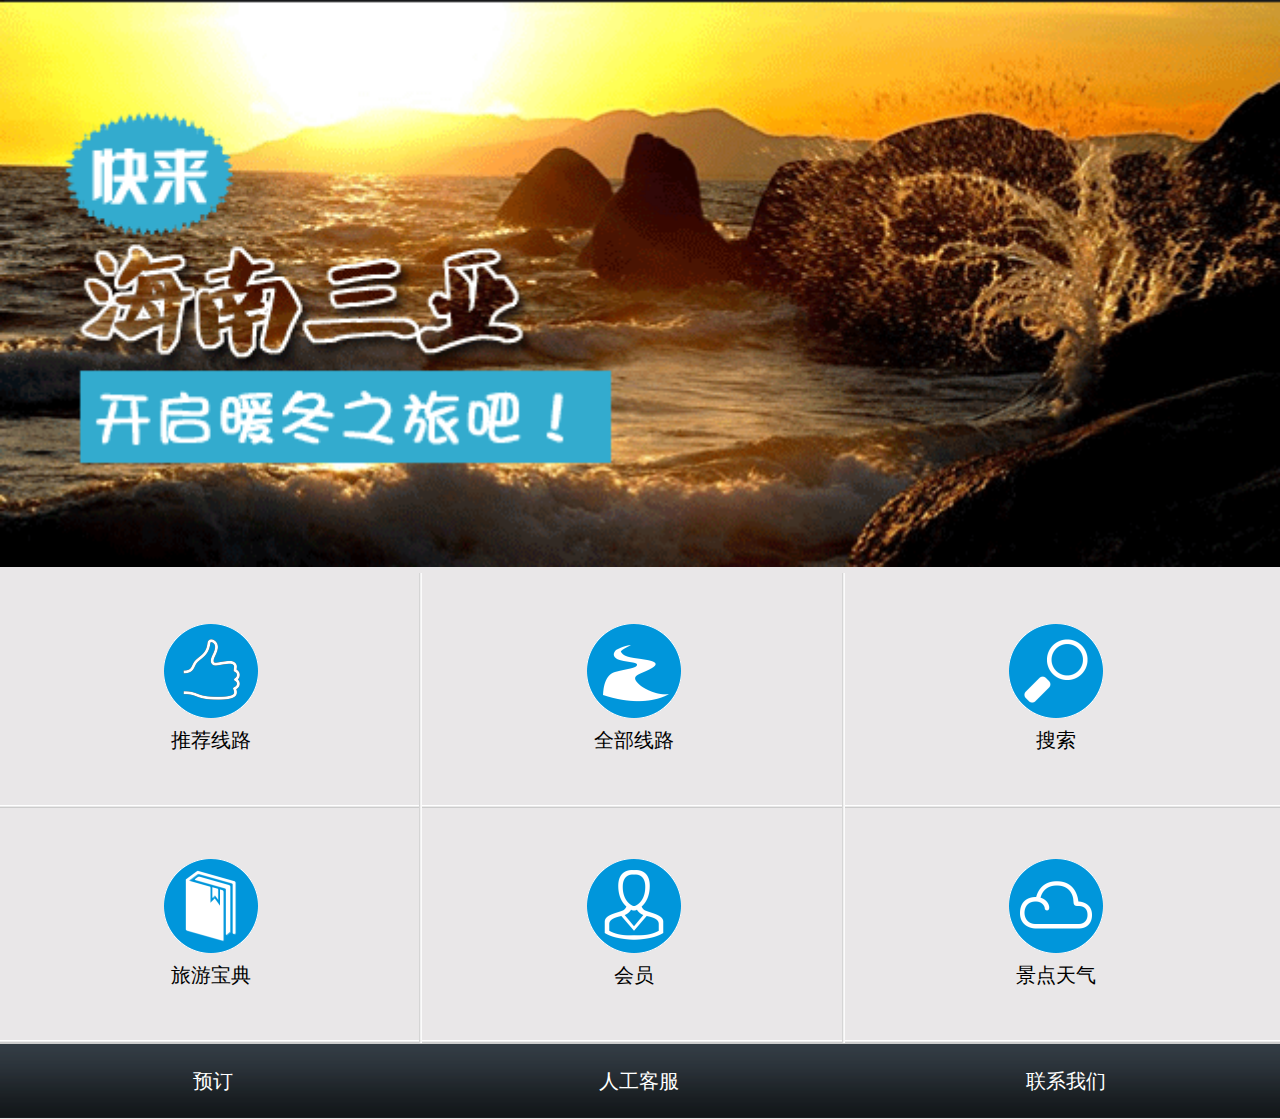
<file: index.html>
<!doctype html>
<html>
<head>
<meta charset="utf-8">
<title>测试首页</title>
<link rel="stylesheet" type="text/css" href="css.css">
<link rel="stylesheet" href="style.css" type="text/css"/>

</head>

<body>

<div class="container">
  <article class="content-index">
       <img class="bigpic" src="img/big-pic.gif">
       <ul class="nav">
               <li><a href="items.html"><img src="img/recomend1.gif"><span>推荐线路</span></a></li>
               <li><a href="items-all.html"><img src="img/items1.gif"><span>全部线路</span></a></li>
               <li id="clear"><a href="search.html"><img src="img/search1.gif"><span>搜索</span></a></li>
       </ul>
       <ul class="nav">
               <li><a href="travel-articles.html"><img src="img/baodian1.gif"><span>旅游宝典</span></a></li>
               <li><a href="login.html"><img src="img/user1.gif"><span>会员</span></a></li>
               <li id="clear"><a href="weather.html"><img src="img/weather1.gif"><span>景点天气</span></a></li>
       </ul>
       <div class="footer">
              <ul class="foot">
                  <li><a href="#">预订</a></li>
                  <li><a href="#">人工客服</a></li>
                  <li id="clear"><a href="contact.html">联系我们</a></li>
                  
              </ul>
       </div>
  </article>
</div>
</body>
</html>
</file>
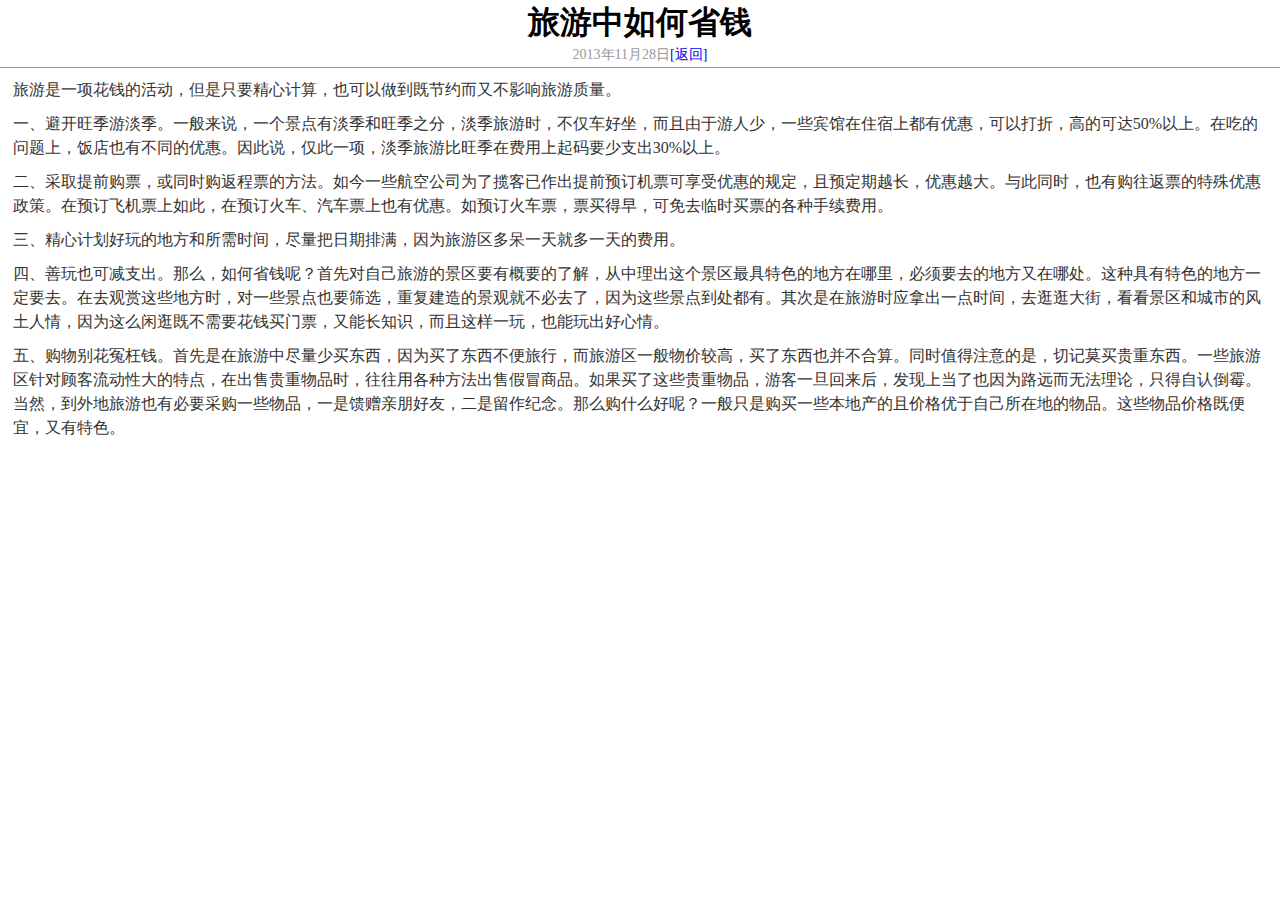
<file: article-info.html>
<!doctype html>
<html>
<head>
<meta charset="utf-8">
<title>文章详情</title>
<link rel="stylesheet" type="text/css" href="css.css">
</head>

<body>
<div class="container">
  <article class="content-article">
           <h1>旅游中如何省钱</h1>
           <div class="date"><span>2013年11月28日</span><a href="javascript:history.go(-1)">[返回]</a></div>
           <p>旅游是一项花钱的活动，但是只要精心计算，也可以做到既节约而又不影响旅游质量。</p>
           <p>一、避开旺季游淡季。一般来说，一个景点有淡季和旺季之分，淡季旅游时，不仅车好坐，而且由于游人少，一些宾馆在住宿上都有优惠，可以打折，高的可达50%以上。在吃的问题上，饭店也有不同的优惠。因此说，仅此一项，淡季旅游比旺季在费用上起码要少支出30%以上。</p>
           <p>二、采取提前购票，或同时购返程票的方法。如今一些航空公司为了揽客已作出提前预订机票可享受优惠的规定，且预定期越长，优惠越大。与此同时，也有购往返票的特殊优惠政策。在预订飞机票上如此，在预订火车、汽车票上也有优惠。如预订火车票，票买得早，可免去临时买票的各种手续费用。</p>
           <p>三、精心计划好玩的地方和所需时间，尽量把日期排满，因为旅游区多呆一天就多一天的费用。</p>
           <p>四、善玩也可减支出。那么，如何省钱呢？首先对自己旅游的景区要有概要的了解，从中理出这个景区最具特色的地方在哪里，必须要去的地方又在哪处。这种具有特色的地方一定要去。在去观赏这些地方时，对一些景点也要筛选，重复建造的景观就不必去了，因为这些景点到处都有。其次是在旅游时应拿出一点时间，去逛逛大街，看看景区和城市的风土人情，因为这么闲逛既不需要花钱买门票，又能长知识，而且这样一玩，也能玩出好心情。</p>
           <p>五、购物别花冤枉钱。首先是在旅游中尽量少买东西，因为买了东西不便旅行，而旅游区一般物价较高，买了东西也并不合算。同时值得注意的是，切记莫买贵重东西。一些旅游区针对顾客流动性大的特点，在出售贵重物品时，往往用各种方法出售假冒商品。如果买了这些贵重物品，游客一旦回来后，发现上当了也因为路远而无法理论，只得自认倒霉。当然，到外地旅游也有必要采购一些物品，一是馈赠亲朋好友，二是留作纪念。那么购什么好呢？一般只是购买一些本地产的且价格优于自己所在地的物品。这些物品价格既便宜，又有特色。</p>
  </article>
</div>
</body>
</html>
</file>
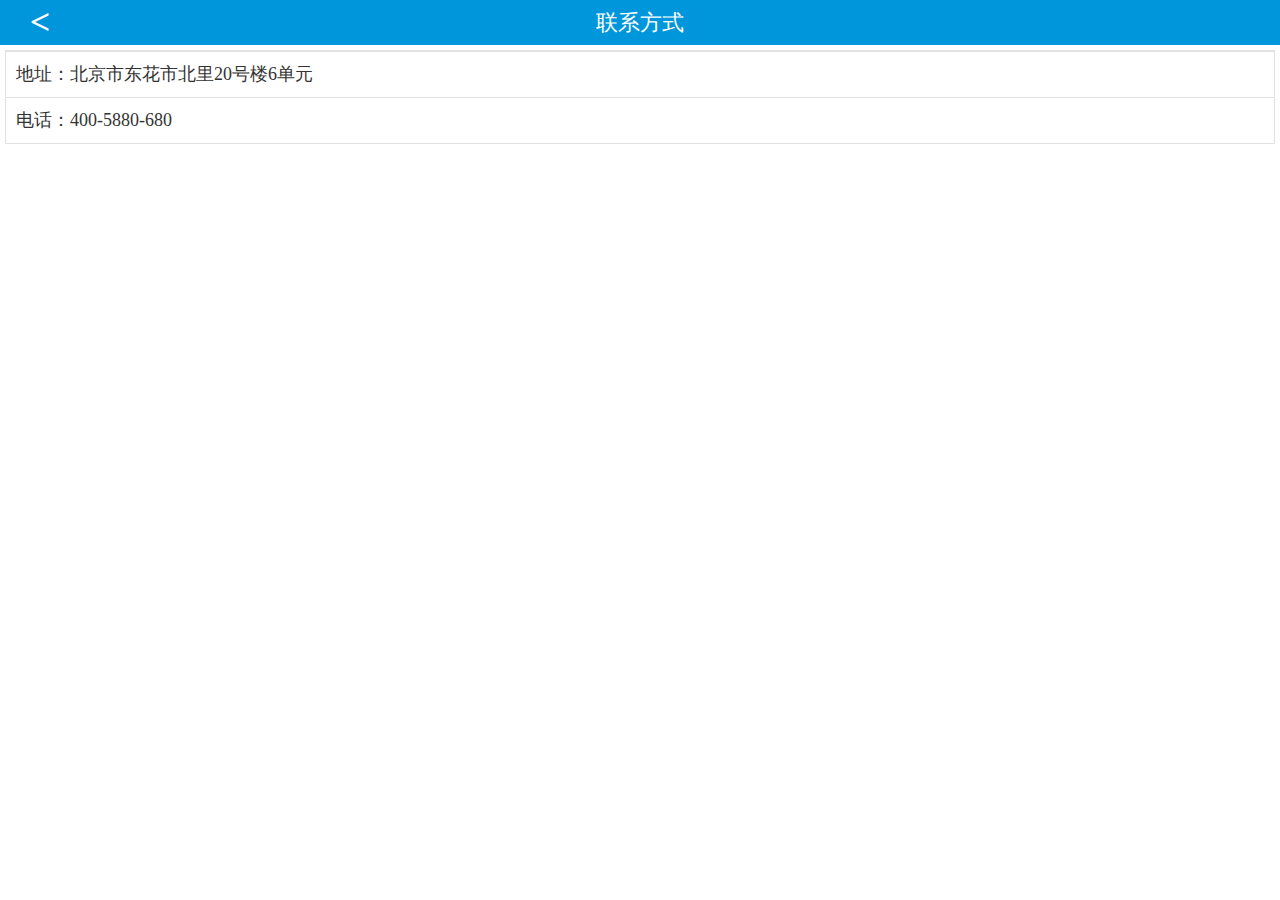
<file: contact.html>
<!doctype html>
<html>
<head>
<meta charset="utf-8">
<title>联系方式</title>
<link rel="stylesheet" type="text/css" href="css.css">
</head>

<body>
<div class="container">
  <div class="header"><a href="javascript:history.go(-1)"><strong><</strong></a><h3>联系方式</h3></div>
  <article class="content">
     <div class="contact">
         <p>地址：北京市东花市北里20号楼6单元</p>
         <p>电话：400-5880-680</p>
     </div>

  </article>
</div>
</body>
</html>
</file>
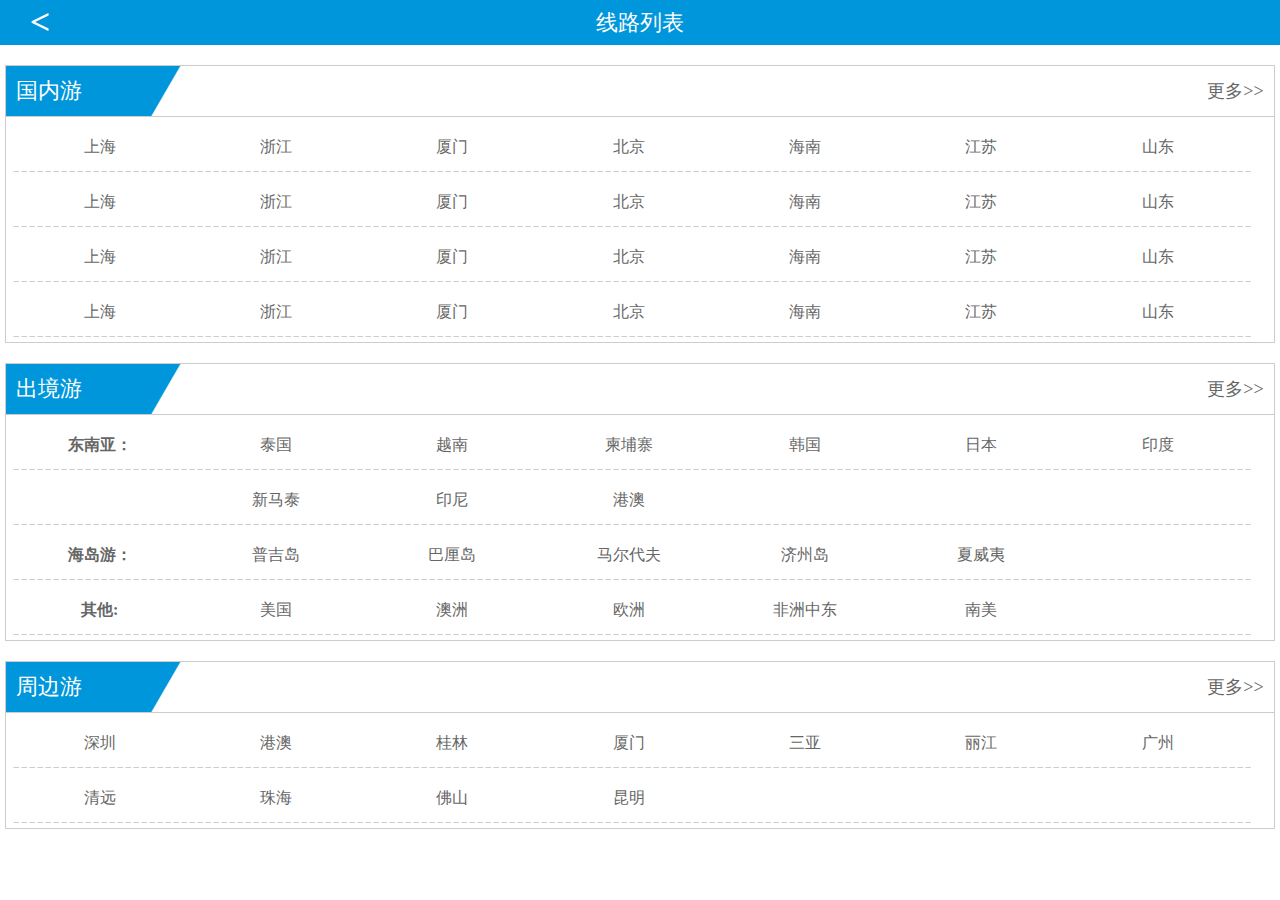
<file: items-all.html>
<!doctype html>
<html>
<head>
<meta charset="utf-8">
<title>线路分类</title>
<link rel="stylesheet" type="text/css" href="css.css">
</head>

<body>
<div class="container">
  <div class="header"><a href="javascript:history.go(-1)"><strong><</strong></a><h3>线路列表</h3></div>
  <article class="content">
      <div class="box">
           <div class="box-title"><h3>国内游</h3><span>更多>></span></div>
           <ul class="china">
              <li>
                 <a href="#">上海</a>
                 <a href="#">浙江</a>
                 <a href="#">厦门</a>
                 <a href="#">北京</a>
                 <a href="#">海南</a>
                 <a href="#">江苏</a>
                 <a href="#">山东</a>
              </li>
              <li>
                 <a href="#">上海</a>
                 <a href="#">浙江</a>
                 <a href="#">厦门</a>
                 <a href="#">北京</a>
                 <a href="#">海南</a>
                 <a href="#">江苏</a>
                 <a href="#">山东</a>
              </li>
              <li>
                 <a href="#">上海</a>
                 <a href="#">浙江</a>
                 <a href="#">厦门</a>
                 <a href="#">北京</a>
                 <a href="#">海南</a>
                 <a href="#">江苏</a>
                 <a href="#">山东</a>
              </li>
              <li>
                 <a href="#">上海</a>
                 <a href="#">浙江</a>
                 <a href="#">厦门</a>
                 <a href="#">北京</a>
                 <a href="#">海南</a>
                 <a href="#">江苏</a>
                 <a href="#">山东</a>
              </li>
           </ul>
      </div>
      <div class="box">
           <div class="box-title"><h3>出境游</h3><span>更多>></span></div>
           <ul class="china">
              <li>
                 <a href="#" class="bold">东南亚：</a>
                 <a href="#">泰国</a>
                 <a href="#">越南</a>
                 <a href="#">柬埔寨</a>
                 <a href="#">韩国</a>
                 <a href="#">日本</a>
                 <a href="#">印度</a>
              </li>
              <li>
                 <a href="#">&nbsp;</a>
                 <a href="#">新马泰</a>
                 <a href="#">印尼</a>
                 <a href="#">港澳</a>
              </li>
              <li>
                 <a href="#" class="bold">海岛游：</a>
                 <a href="#">普吉岛</a>
                 <a href="#">巴厘岛</a>
                 <a href="#">马尔代夫</a>
                 <a href="#">济州岛</a>
                 <a href="#">夏威夷</a>
              </li>
              <li>
                 <a href="#" class="bold">其他:</a>
                 <a href="#">美国</a><a href="#">澳洲</a>
                 <a href="#">欧洲</a>
                 <a href="#">非洲中东</a>
                 <a href="#">南美</a>
              </li>
           </ul>
      </div>
       <div class="box">
           <div class="box-title"><h3>周边游</h3><span>更多>></span></div>
           <ul class="china">
              <li>
                 <a href="#">深圳</a>
                 <a href="#">港澳</a>
                 <a href="#">桂林</a>
                 <a href="#">厦门</a>
                 <a href="#">三亚</a>
                 <a href="#">丽江</a>
                 <a href="#">广州</a>
              </li>
              <li>
                 <a href="#">清远</a>
                 <a href="#">珠海</a>
                 <a href="#">佛山</a>
                 <a href="#">昆明</a>
              </li>
           </ul>
      </div>
  </article>
</div>
</body>
</html>
</file>
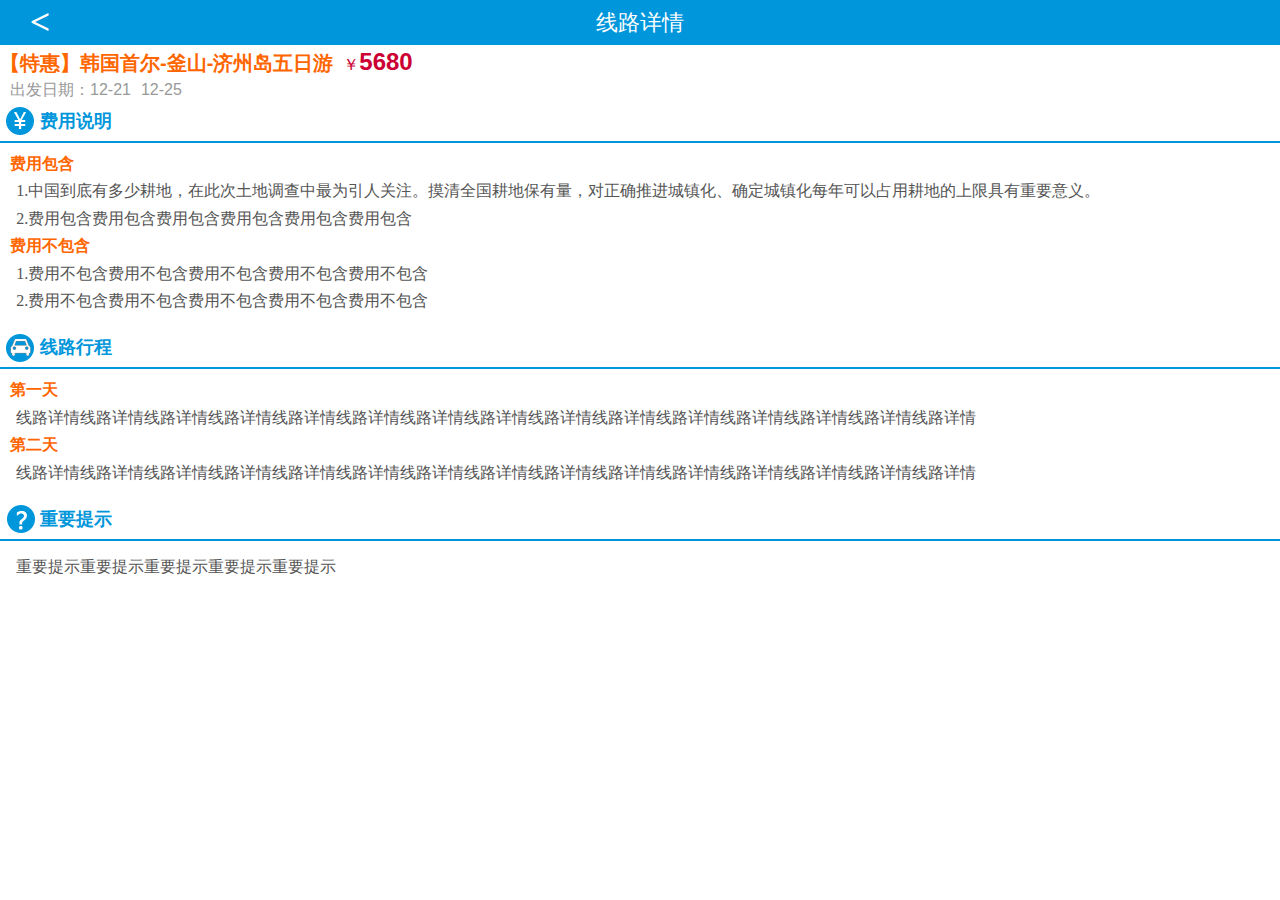
<file: items-info.html>
<!doctype html>
<html>
<head>
<meta charset="utf-8">
<title>线路详情</title>
<link rel="stylesheet" type="text/css" href="css.css">
</head>

<body>
<div class="container">
  <div class="header"><a href="javascript:history.go(-1)"><strong><</strong></a><h3>线路详情</h3></div>
  <article class="content">
           <div class="info-title"><h3>【特惠】韩国首尔-釜山-济州岛五日游</h3><span>￥<strong>5680</strong></span></div>
           <div class="go-date"><span>出发日期：<a>12-21</a><a>12-25</a></span></div>
           <div class="cose">
                <span>费用说明</span>
                <div class="items-content">
                    <h3>费用包含</h3>
                    <p>1.中国到底有多少耕地，在此次土地调查中最为引人关注。摸清全国耕地保有量，对正确推进城镇化、确定城镇化每年可以占用耕地的上限具有重要意义。</p>
                    <p>2.费用包含费用包含费用包含费用包含费用包含费用包含</p>
                    <h3>费用不包含</h3>
                    <p>1.费用不包含费用不包含费用不包含费用不包含费用不包含</p>
                    <p>2.费用不包含费用不包含费用不包含费用不包含费用不包含</p>
                </div>
           </div>
           <div class="route">
                <span>线路行程</span>
                <div class="items-content">
                <h3>第一天</h3>
                <p>线路详情线路详情线路详情线路详情线路详情线路详情线路详情线路详情线路详情线路详情线路详情线路详情线路详情线路详情线路详情</p>
                <h3>第二天</h3>
                <p>线路详情线路详情线路详情线路详情线路详情线路详情线路详情线路详情线路详情线路详情线路详情线路详情线路详情线路详情线路详情</p>
                </div>
           </div>
           <div class="point">
                <span>重要提示</span>
                <div class="items-content">
                <p>重要提示重要提示重要提示重要提示重要提示</p>
                </div>
           </div>
  </article>
</div>
</body>
</html>
</file>
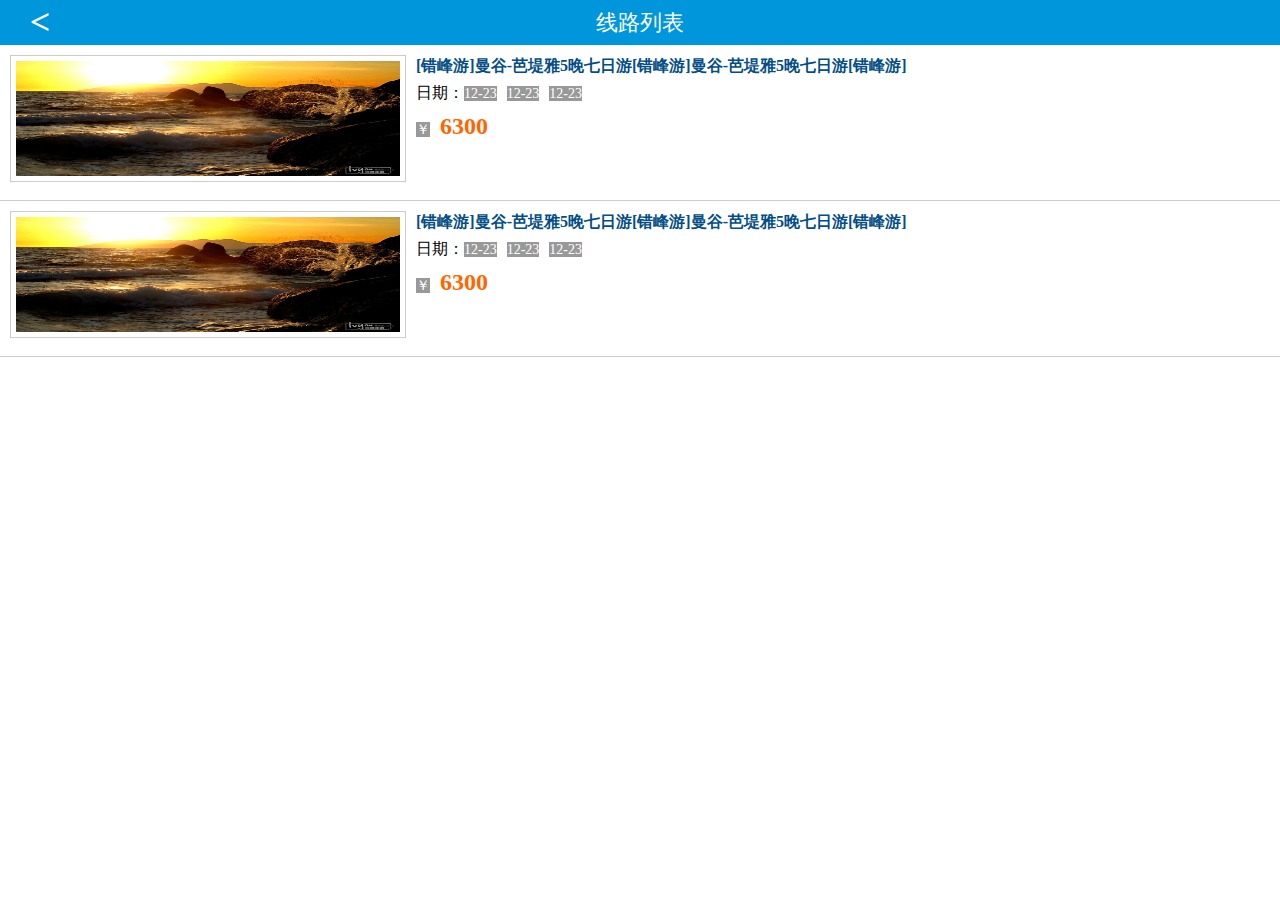
<file: items.html>
<!doctype html>
<html>
<head>
<meta charset="utf-8">
<title>线路列表</title>
<link rel="stylesheet" type="text/css" href="css.css">
</head>

<body>
<div class="container">
  <div class="header"><a href="javascript:history.go(-1)"><strong><</strong></a><h3>线路列表</h3></div>
  <article class="content">
       <ul class="items">
          <li>
             <img src="img/img01.jpg">
             <div class="content-info">
                 <h4>[错峰游]曼谷-芭堤雅5晚七日游[错峰游]曼谷-芭堤雅5晚七日游[错峰游]</h4>
                 <p>日期：<span>12-23</span><span>12-23</span><span>12-23</span></p>
                 <p><span>￥</span><strong>6300</strong></font></p>
             </div>
          </li>
         
       </ul>  
<ul class="items">
          <li>
             <img src="img/img01.jpg">
             <div class="content-info">
                 <h4>[错峰游]曼谷-芭堤雅5晚七日游[错峰游]曼谷-芭堤雅5晚七日游[错峰游]</h4>
                 <p>日期：<span>12-23</span><span>12-23</span><span>12-23</span></p>
                 <p><span>￥</span><strong>6300</strong></font></p>
             </div>
          </li>
         
       </ul>    	   
  </article>
</div>
</body>
</html>
</file>
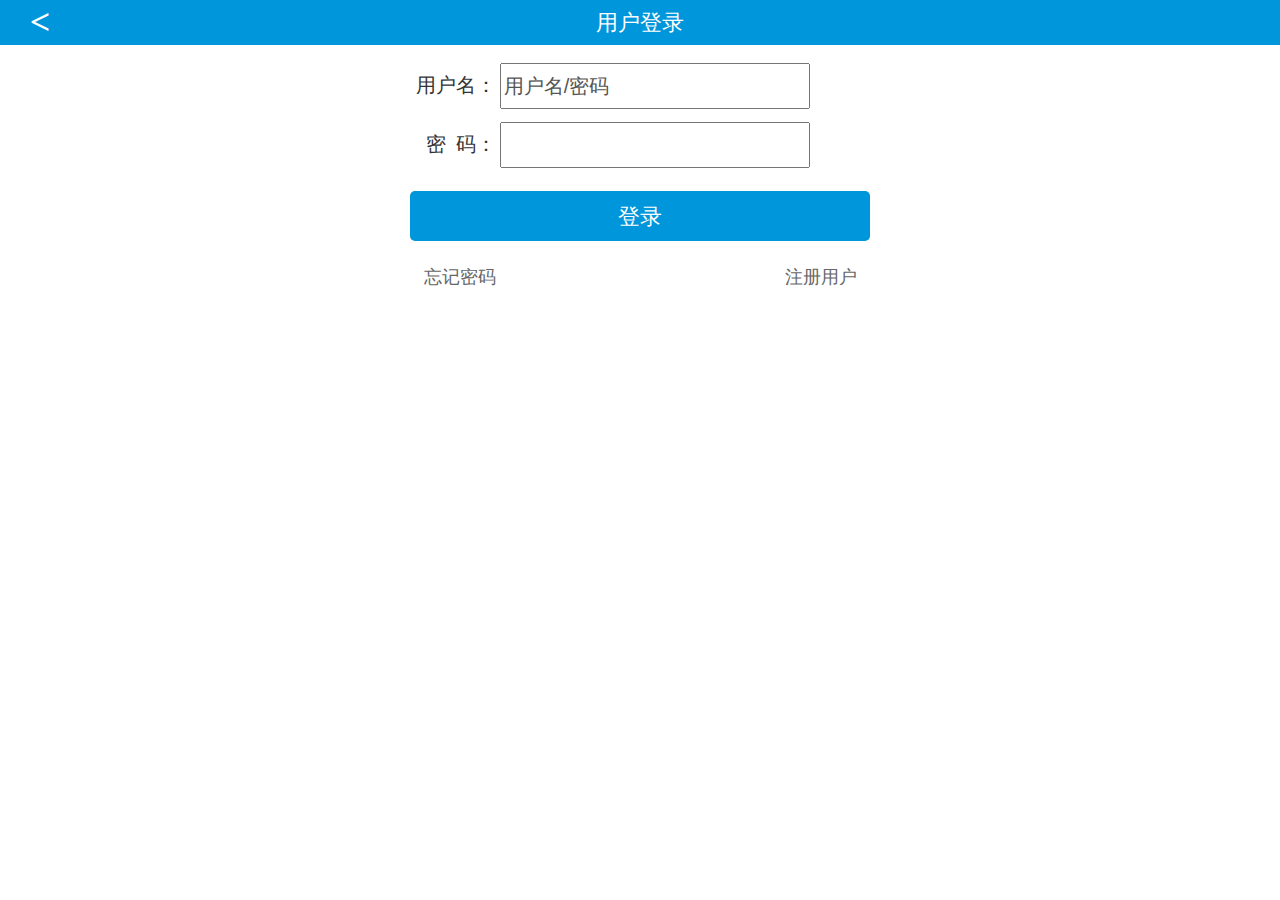
<file: login.html>
<!doctype html>
<html>
<head>
<meta charset="utf-8">
<title>用户登录</title> 
<link rel="stylesheet" type="text/css" href="css.css">
</head>

<body>
<div class="container">
  <div class="header"><a href="javascript:history.go(-1)"><strong><</strong></a><h3>用户登录</h3></div>
  <article class="content">
   <form class="login">      
<table>
  <tr>
    <td width="20%" align="right">用户名：</td>
    <td width="80%" align="left">
        <input class="input-normal" type="text" name="username" id="" value="用户名/密码" onfocus="if(this.value=='用户名/密码'){this.value=''}">
    </td>
  </tr>
  <tr>
    <td align="right">密&nbsp;&nbsp;码：</td>
    <td align="left"><input class="input-normal" type="password" name="password" id="" value=""></td>
  </tr>
  <tr>
    <td colspan="2"><input class="btn" type="button" name="" value="登录" id=""></td>
    </tr>
  <tr>
    <td align="right"><a href="#">忘记密码</a></td>
    <td align="right"><span><a href="register.html">注册用户</a></span></td>
  </tr>
</table>
   </form>
  </article>
</div>
</body>
</html>
</file>
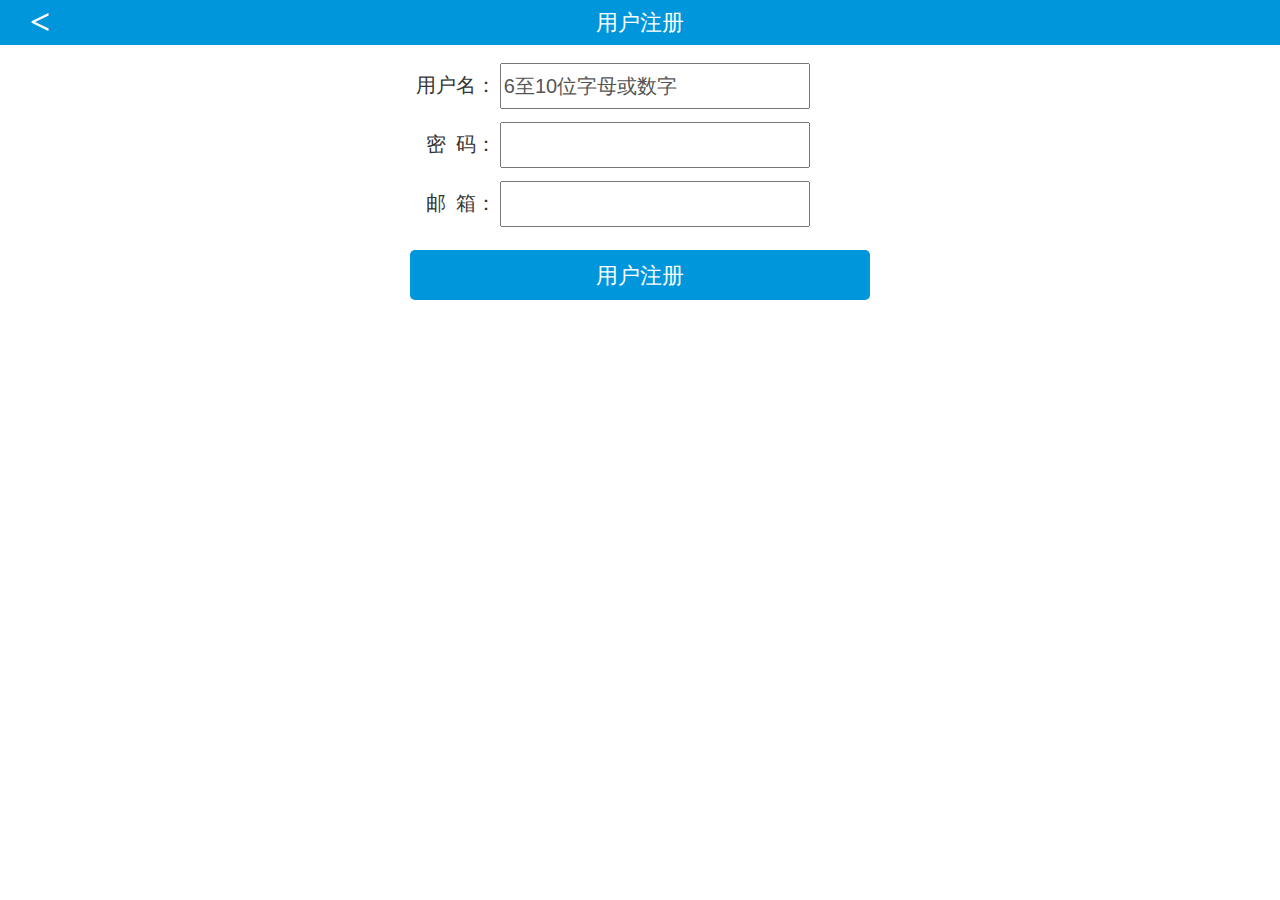
<file: register.html>
<!doctype html>
<html>
<head>
<meta charset="utf-8">
<title>用户注册</title>
<link rel="stylesheet" type="text/css" href="css.css">
</head>

<body>
<div class="container">
  <div class="header"><a href="javascript:history.go(-1)"><strong><</strong></a><h3>用户注册</h3></div>
  <article class="content">
   <form class="register">
       
<table>
  <tr>
    <td width="20%" align="right">用户名：</td>
    <td width="80%" align="left">
        <input class="input-normal" type="text" name="username" id="" value="6至10位字母或数字" onfocus="if(this.value=='6至10位字母或数字'){this.value=''}">
    </td>
  </tr>
  <tr>
    <td align="right">密&nbsp;&nbsp;码：</td>
    <td align="left"><input class="input-normal" type="password" name="password" id="" value=""></td>
  </tr>
  <tr>
    <td align="right">邮&nbsp;&nbsp;箱：</td>
    <td align="left"><input class="input-normal" type="text" name="E-mail" id="" value=""></td>
  </tr>
  <tr>
    <td colspan="2"><input class="btn" type="button" name="" value="用户注册" id=""></td>
    </tr>
  <tr>
     <td colspan="2">&nbsp;</td>
  </tr>
</table>

   </form>
  </article>
</div>
</body>
</html>
</file>
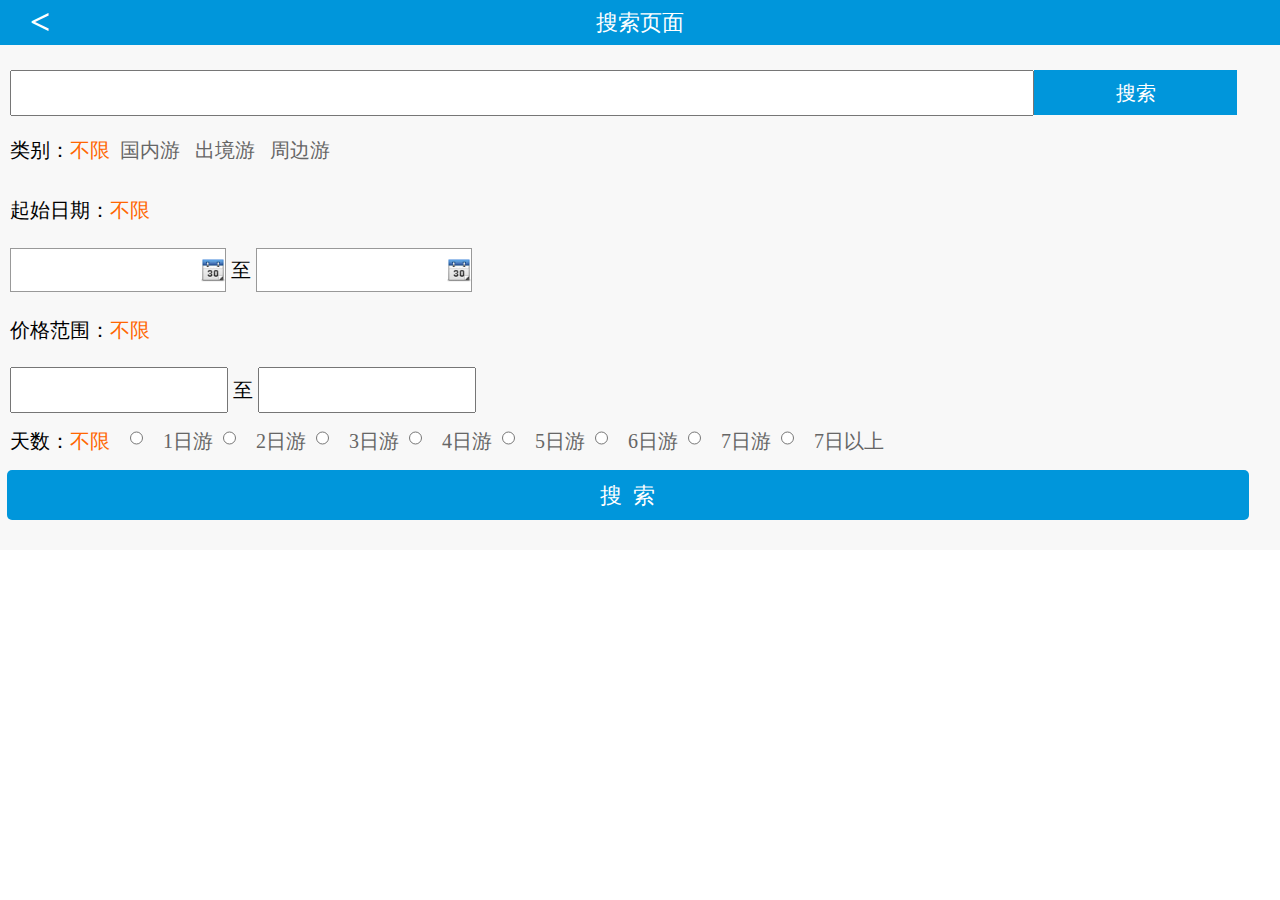
<file: search.html>
<!doctype html>
<html>
<head>
<meta charset="utf-8">
<meta name=”viewport” content=”width=device-width, initial-scale=1.0, user-scalable=no”/>
<title>搜索页面</title>
<script language="javascript" type="text/javascript" src="My97DatePicker/WdatePicker.js"></script>
<link rel="stylesheet" type="text/css" href="css.css">
</head>

<body>
<div class="container">
  <div class="header"><a href="javascript:history.go(-1)"><strong><</strong></a><h3>搜索页面</h3></div>
  <article class="content">
  <form class="search">
      <div class="input-search">
           <input type="text" value="" name="" class="input1">
           <input type="button" onMouseDown="" class="search-icon" value="搜索">
      </div>
      <p>类别：<span>不限</span><a>国内游</a><a>出境游</a><a>周边游</a></p>
      <p>起始日期：<span>不限</span></p>
      <p>  <input type="text" class="Wdate" onClick="WdatePicker()">
         至
         <input type="text" class="Wdate" onClick="WdatePicker()">
      </p>
      <p>价格范围：<span>不限</span></p>
      <p>  <input type="text">
         至
         <input type="text">
      </p>
      <div class="days">天数：<span>不限</span>
        <label><input type="radio" name="RadioGroup2" value="" id="">1日游</label>
        <label><input type="radio" name="RadioGroup2" value="" id="">2日游</label>
        <label><input type="radio" name="RadioGroup2" value="" id="">3日游</label>
        <label><input type="radio" name="RadioGroup2" value="" id="">4日游</label>
        <label><input type="radio" name="RadioGroup2" value="" id="">5日游</label>
        <label><input type="radio" name="RadioGroup2" value="" id="">6日游</label>
        <label><input type="radio" name="RadioGroup2" value="" id="">7日游</label>
        <label><input type="radio" name="RadioGroup2" value="" id="">7日以上</label>        
      </div>
      <input type="button" onMouseDown="" id="search-all" value="搜&nbsp;&nbsp;索">
  </form>    
  </article>
</div>
</body>
</html>
</file>
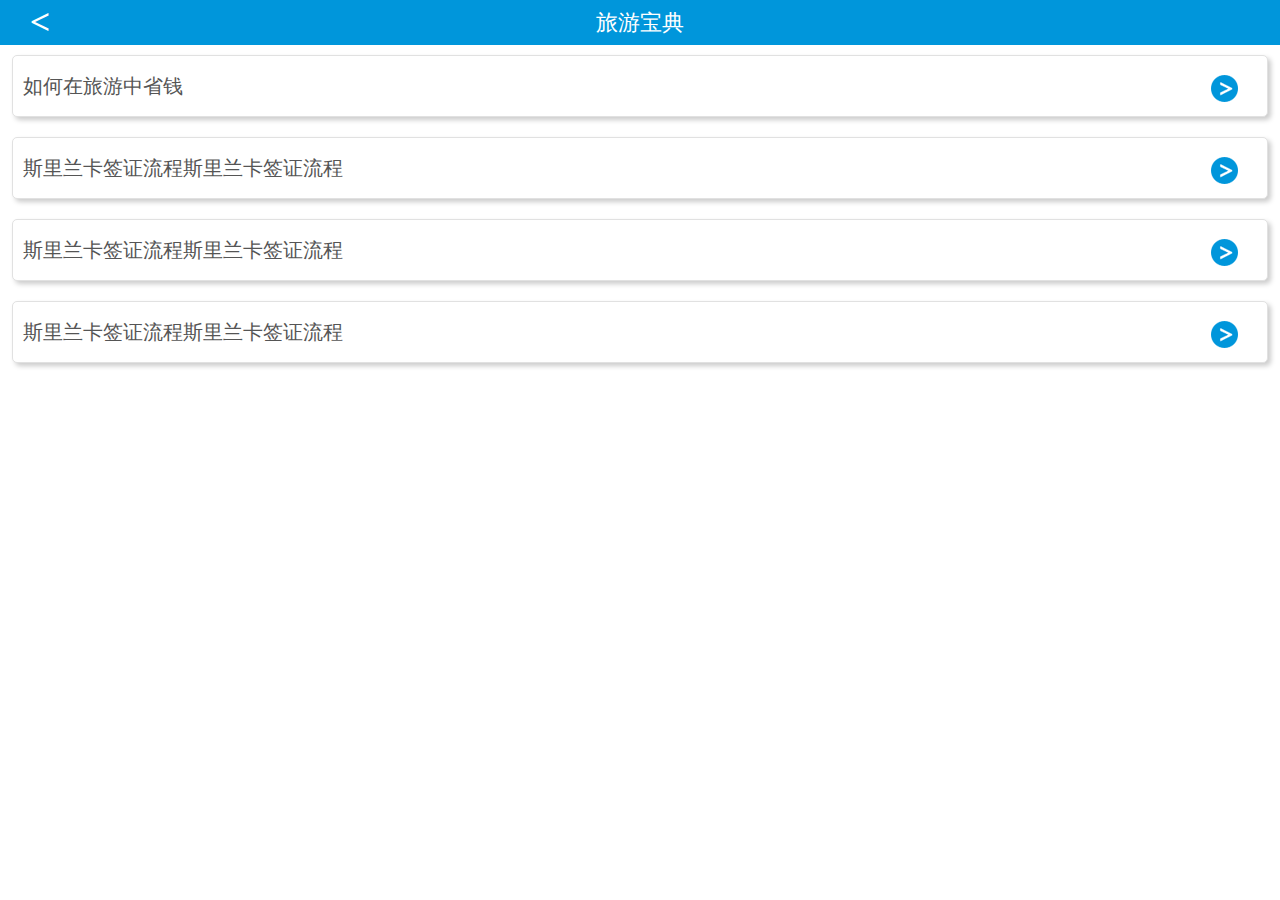
<file: travel-articles.html>
<!doctype html>
<html>
<head>
<meta charset="utf-8">
<title>旅游宝典</title>
<link rel="stylesheet" type="text/css" href="css.css">
</head>

<body>
<div class="container">
  <div class="header"><a href="javascript:history.go(-1)"><strong><</strong></a><h3>旅游宝典</h3></div>
  <article class="content">
      <ul class="title">
         <li>
            <a href="article-info.html">
               <h4>如何在旅游中省钱</h4>
               <span><img src="img/go.gif"></span>
            </a>
         </li>
      </ul>
      <ul class="title">
         <li>
            <a href="#">
               <h4>斯里兰卡签证流程斯里兰卡签证流程</h4>
               <span><img src="img/go.gif"></span>
            </a>
         </li>
      </ul>
       <ul class="title">
         <li>
            <a href="#">
               <h4>斯里兰卡签证流程斯里兰卡签证流程</h4>
               <span><img src="img/go.gif"></span>
            </a>
         </li>
      </ul>
       <ul class="title">
         <li>
            <a href="#">
               <h4>斯里兰卡签证流程斯里兰卡签证流程</h4>
               <span><img src="img/go.gif"></span>
            </a>
         </li>
      </ul>
      
  </article>
</div>
</body>
</html>
</file>
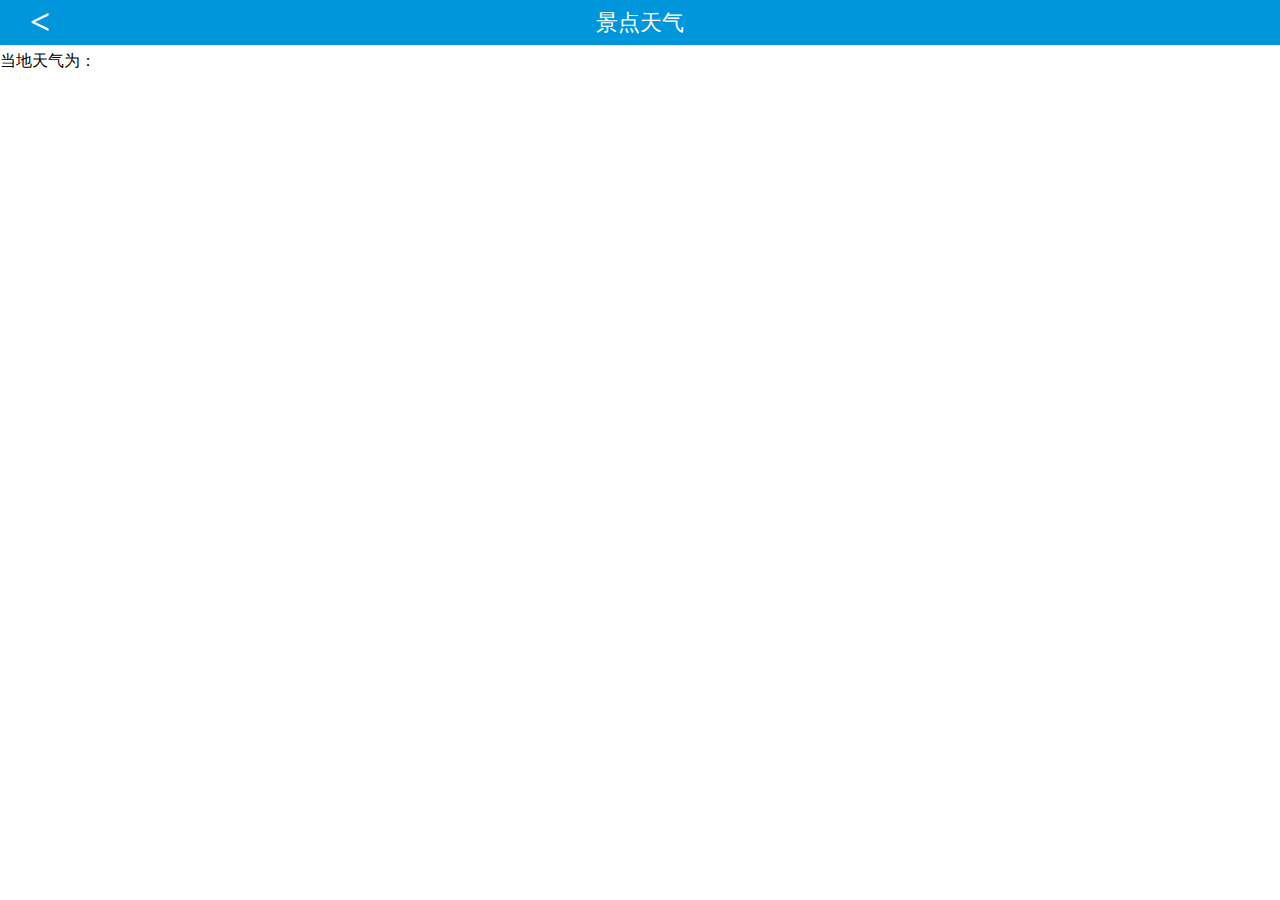
<file: weather-info.html>
<!doctype html>
<html>
<head>
<meta charset="utf-8">
<title>天气搜索</title>
<link rel="stylesheet" type="text/css" href="css.css">
</head>

<body>
<div class="container">
  <div class="header"><a href="javascript:history.go(-1)"><strong><</strong></a><h3>景点天气</h3></div>
  <article class="content">
  <p>当地天气为：</p>
  </article>
</div>
</body>
</html>
</file>
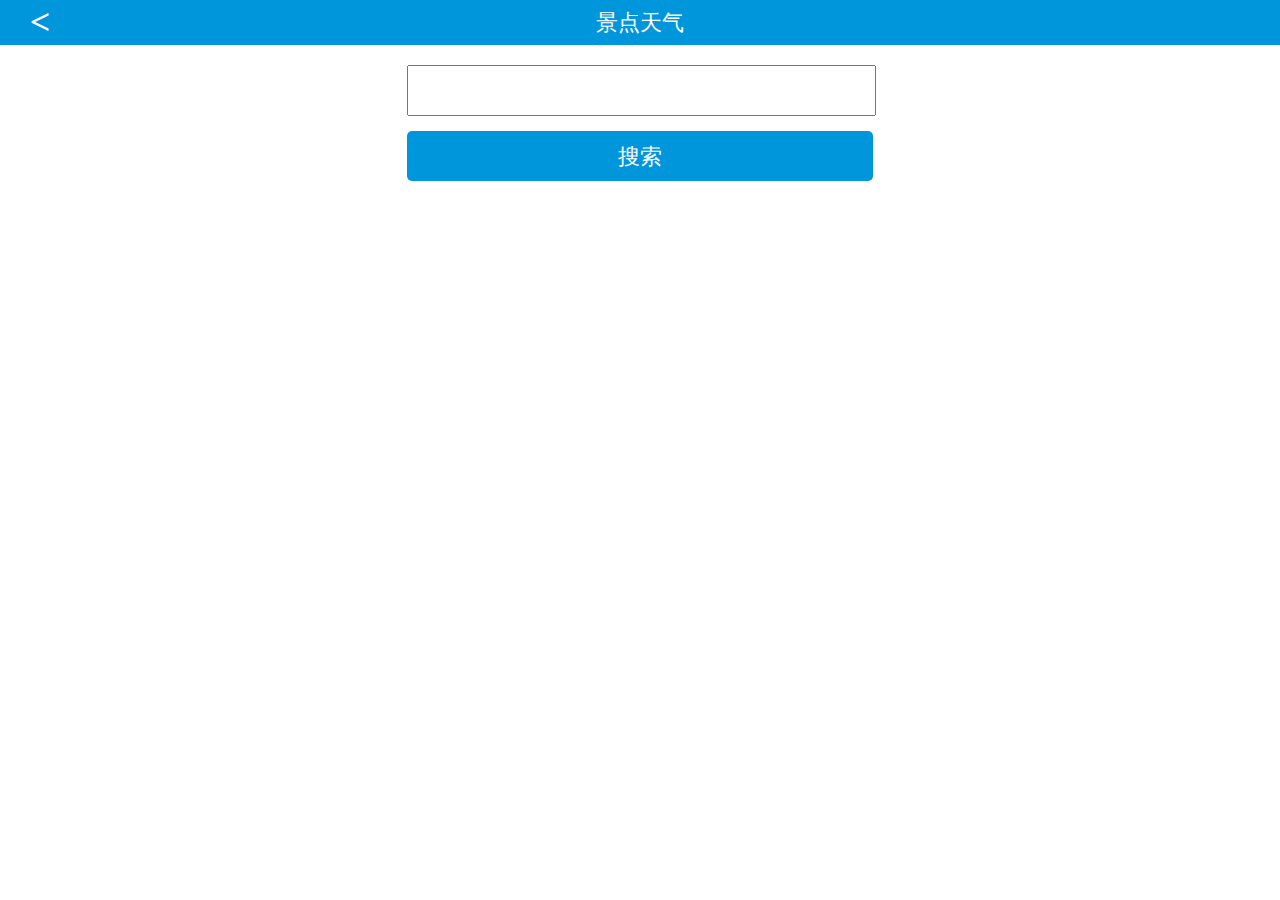
<file: weather.html>
<!doctype html>
<html>
<head>
<meta charset="utf-8">
<title>天气搜索</title>
<link rel="stylesheet" type="text/css" href="css.css">
</head>

<body>
<div class="container">
  <div class="header"><a href="javascript:history.go(-1)"><strong><</strong></a><h3>景点天气</h3></div>
  <article class="content">
  <form class="weather">
    <input class="input-set" type="text" value="" name="" id="">
    <input class="btn" type="button" value="搜索" name="" id="" onMouseDown="">
  </form>
  </article>
</div>
</body>
</html>
</file>
<file: css.css>
@charset "utf-8";
/* CSS Document */
body {
	font: 100%/1.4 Verdana, Arial, Helvetica, sans-serif;
	margin: 0;
	padding: 0;
	background:#FFF;}
ul,li,h1, h2, h3, h4, h5, h6 {margin: 0;padding:0;list-style: none;} /* 这将删除列表标记 */
ul{width:100%; display:block;}
p{margin:5px auto; padding:0;}
img{border: none;}
a,a:hover, a:active, a:focus {text-decoration: none;}/* ~~ 站点链接的样式必须保持此顺序，包括用于创建悬停效果的选择器组在内。 ~~ */
.container {
	width:100%;
	min-width:480px;/*最小宽度480px.*/
	height:auto;
	}
.content,.content-article{
	margin:0 auto;
	width:100%;
	height:auto;}
.header{position:relative;width:100%; display:block;background:#0096db;height:45px;line-height:45px;}
.header a{position:absolute;float:left;width:80px;font-size:36px; display:block;}
.header h3,.header a{text-align:center; color:#FFF; font-family:"微软雅黑";}
.header h3{font-size:22px;font-weight:normal;}	

/*主页*/
.content-index{background:#E9E7E8;}
.bigpic{width:100%;}
ul.nav{background:url(img/line-01.gif) bottom repeat-x;height:235px;}
ul.nav span{display:block; font-family:"微软雅黑"; font-size:20px; color:#000;}
ul.nav li{
	width:33%;
	height:235px;
	float:left;
	background:url(img/line-02.gif) right repeat-y;}
ul.nav a{
	padding-top:50px;
	text-align:center;
	display: block;}
#clear{ background:none; border-right:none;}
.footer{width:100%;background:url(img/footer-bj.gif) repeat-x;}
ul.foot{height:75px; border-top:1px #CCC solid;}
ul.foot li{width:33.3%; float:left; height:75px; line-height:75px;}
ul.foot li a{text-align:center;display:block;line-height:75px;height:75px; font-size:20px; font-family:"微软雅黑"; color:#fff;}

/*线路列表*/
.content-info{float:left;padding-left:10px;width:65%;height:115px;}
ul.items{font-family:"微软雅黑";}
ul.items li{width:100%; height:135px; padding:10px; border-bottom:1px solid #CCC;}
ul.items li img{float:left; display:block;width:30%;height:115px; padding:5px; border:1px solid #CCC;}
ul.items h4{color:#034E85;}
ul.items p{width:100%;}
ul.items p span{width:auto;margin-right:10px; background:#999; color:#fff; font-size:14px;}
ul.items p strong{ font-size:24px; color:#FF6600;}

/*旅游宝典列表*/
ul.title{margin:0 auto;padding-top:10px;padding-bottom:10px;}
ul.title li{
	height:60px;
    width:98%; 
    margin:0 auto;
	display:block;
	border-radius:5px;
    -moz-border-radius:5px; /* 老的 Firefox */
    background:#FFF;
	border:1px #E1E1E1 solid;
	-moz-box-shadow: 3px 3px 5px #ccc; /* 老的 Firefox */
    box-shadow: 3px 3px 5px #ccc;}
ul.title a{float:left;margin-left:10px;height:60px; line-height:60px; width:97%; display:block; font-size:20px; color:#555; font-family:"微软雅黑";}
ul.title a h4{float:left; font-weight:normal;}
ul.title a span{float:right;}

/*搜索页面*/
form.search{width:100%;height:100%; border:0; margin:0 auto; background:#F8F8F8;padding-bottom:30px; padding-top:10px;}
form.search input{height:40px;line-height:40px;font-size:18px; text-align:left; font-size:20px; font-family:"微软雅黑"; color:#333;}
form.search p input{width:210px;}
form.search p span,.days span{color:#FF6600; font-size:20px;margin-right:10px;}
form.search p{height:50px;line-height:50px; font-family:"微软雅黑"; font-size:20px; display:block;margin-top:10px; margin-left:10px;}
form.search a{margin-right:15px; color:#666;}
.days{font-family:"微软雅黑"; font-size:20px; display:block; margin-top:10px; margin-left:10px;}
.days label{color:#666; display:block;display:inline;}
.days label input{margin-right:20px; height:20px;}
.input-search{margin-top:15px;margin-left:10px;}
.input-search .input1{float:left;width:80%;}
.input-search .search-icon{width:16%; text-align:center; background:#0096db;height:45px;line-height:45px; display:block; color:#FFF; border:0;}
#search-all,.btn{ height:50px; line-height:50px;background:#0096db; border:0; color:#FFF; width:97%; text-align:center; font-size:22px; font-family:"微软雅黑";
     margin-top:15px;
	 margin-left:7px;
     border-radius:5px;
    -moz-border-radius:5px; /* 老的 Firefox */}

/*线路分类*/
.box{width:99%; background:#FFF; border:1px #CCC solid; margin:0 auto; margin-top:20px; font-family:"微软雅黑";}
.box-title{background:url(img/banner-items.gif) left no-repeat; height:50px; line-height:50px; border-bottom:1px #ccc solid;}
.box-title h3{float:left; color:#FFF; font-size:22px; margin-left:10px; font-weight:normal;}
.box-title span{ float:right; margin-right:10px; color:#666; font-size:18px;}
ul.china li{width:98%; background:url(img/dot.gif) bottom repeat-x; margin:5px; height:50px; line-height:50px;}
ul.china li a{font-size:16px; color:#666; display:block; float:left; width:14.2%; text-align:center; overflow:hidden;}
.bold{font-weight:bold;}

/*登录/注册*/
form.login,form.register{width:100%;height:100%; border:0; margin:0 auto;padding-bottom:30px; padding-top:10px;}
form.login table,form.register table{width:480px; border:0; margin:0 auto;height:auto; font-family:"微软雅黑";color:#333;}
form.login table td,form.register table td{line-height:55px;height:55px; font-size:20px;}
form.login span,form.register span{margin-right:20px;}
form.login a,form.register a{color:#666; font-size:18px;}
.input-normal{height:40px; line-height:40px;width:80%;font-size:20px; display:block;color:#555;}
/*天气搜索*/
form.weather{width:480px; margin:0 auto;}
.input-set{height:45px;width:96%; margin-top:20px; margin-left:7px;}
/*文章详情*/
.content-article img{margin:0 auto; text-align:center;width:200px;height:100px;border:1px #ccc solid; padding:5px;}
.content-article h1{width:100%;text-align:center;}
.content-article p{width:98%;color:#333; margin-top:10px; margin-bottom:10px; line-height:150%; font-family:"微软雅黑";}
.date{height:22px;text-align:center; width:100%;border-bottom:1px #999 solid; color:#999; font-size:14px; font-family:"宋体";}

/*线路详情*/
.info-title{width:100%;}
.info-title h3{display:inline; color:#FF6600;font-size:20px;}
.info-title span{color:#CC0033; margin-left:10px; font-family:Arial, Helvetica, sans-serif;}
.info-title strong{font-size:24px;}
.go-date{color:#999;}
.go-date span{margin-left:10px;}
.go-date a{margin-right:10px;}
.cose span{ background:url(img/cose.gif) left no-repeat; }
.route span{ background:url(img/route.gif) left no-repeat;}
.point span{ background:url(img/point.gif) left no-repeat;}
.cose span,.route span,.point span{height:40px; 
          line-height:40px; 
		  font-family:"微软雅黑";
		  font-size:18px;
		  color:#0096db;
		  font-weight:bold; 
		  width:100%;
		  border-bottom:2px solid; 
		  display:block;
		  padding-left:40px;}
.items-content{padding:10px;}
.items-content h3{color:#FF6600; font-size:16px;}
.items-content p{width:99%; color:#555;font-family:"微软雅黑";}
/*联系*/
.contact{border:1px #E1E1E1 solid;margin:5px; background:#FFF; font-family:"微软雅黑";font-size:18px;color:#333;}
.contact p{display:block;line-height:45px;height:45px; margin:0;padding-left:10px; border-top:1px #E1E1E1 solid;}
</file>
<file: style.css>
.container {

}
</file>
